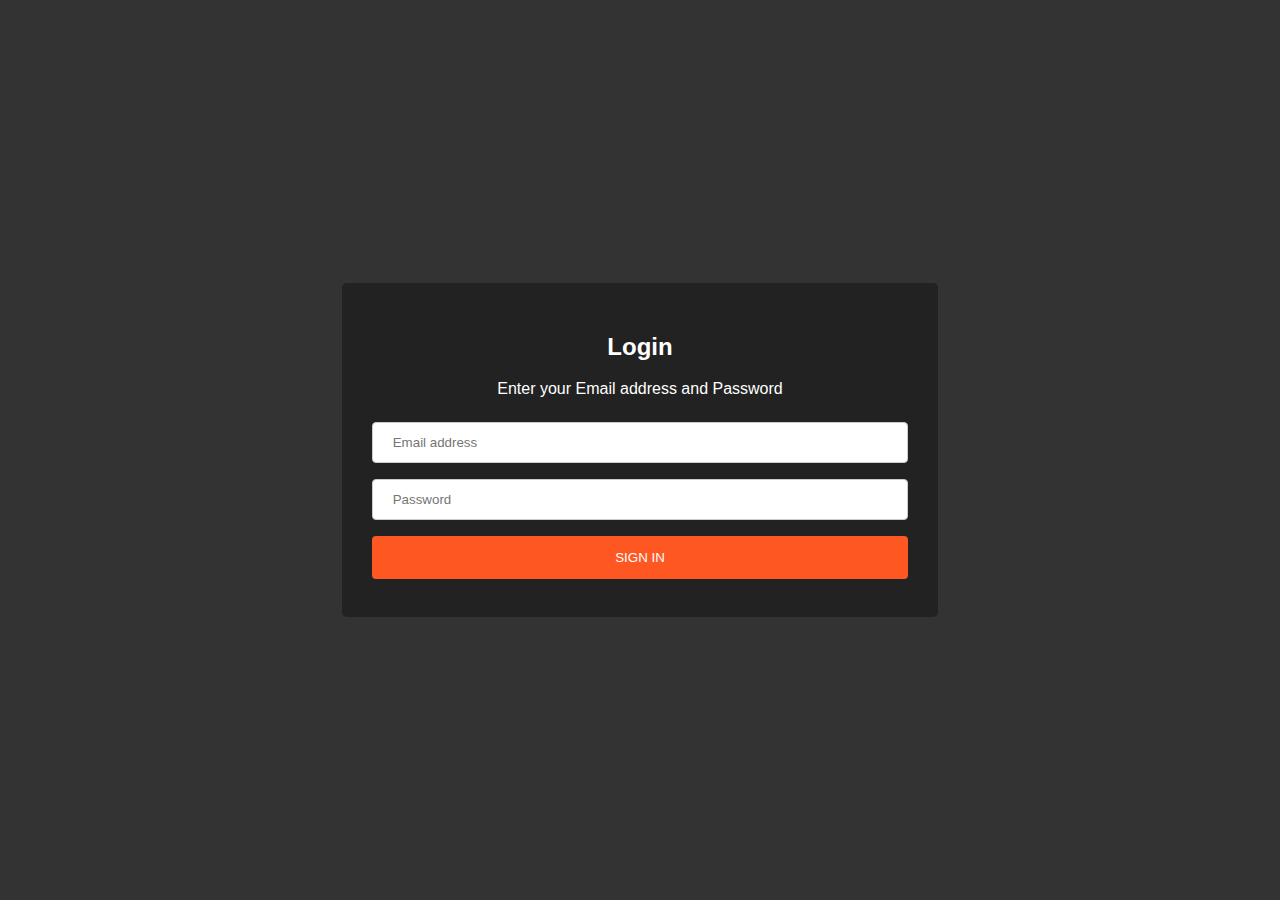
<file: target/classes/templates/index.html>
<!DOCTYPE html>
<!-- <meta http-equiv="refresh" content="0;url=collection/register.html"> -->

<html lang="en" xmlns:th="http://www.thymeleaf.org">
<!DOCTYPE html>
<html>

<head>
    <title>Login</title>
    <style>
        body {
            background-color: #333;
            font-family: Arial, sans-serif;
            color: #fff;
            display: flex;
            justify-content: center;
            align-items: center;
            height: 100vh;
            margin: 0;
        }

        .login-container {
            background-color: #222;
            padding: 30px;
            border-radius: 5px;
            text-align: center;
        }

        input[type="text"],
        input[type="password"] {
            width: 100%;
            padding: 12px 20px;
            margin: 8px 0;
            display: inline-block;
            border: 1px solid #ccc;
            border-radius: 4px;
            box-sizing: border-box;
        }

        .sign-in-btn {
            background-color: #ff5722;
            color: white;
            padding: 14px 20px;
            margin: 8px 0;
            border: none;
            border-radius: 4px;
            cursor: pointer;
            width: 100%;
        }

        .sign-in-btn:hover {
            background-color: #e64a19;
        }
    </style>
</head>

<body>
    <div class="login-container">
        <h2>Login</h2>
        <p>Enter your Email address and Password</p>
        <input type="text" placeholder="Email address" />
        <input type="password" placeholder="Password" />

        <button class="sign-in-btn">SIGN IN</button>

    </div>
</body>

</html>
</file>
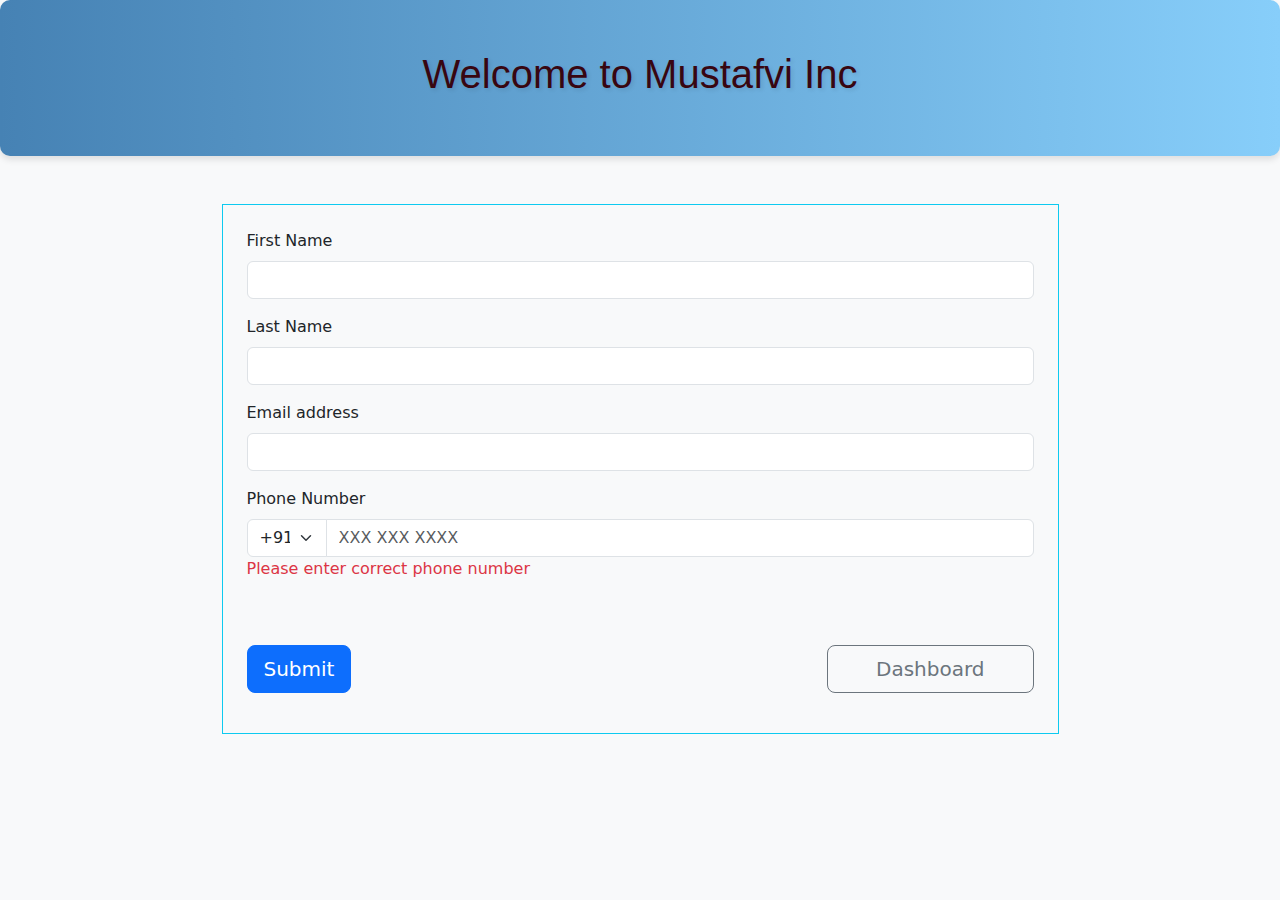
<file: target/classes/templates/collection/register.html>
<!doctype html>
<html lang="en" xmlns:th="http://www.thymeleaf.org">

<head>
    <meta charset="utf-8">
    <meta name="viewport" content="width=device-width, initial-scale=1">
    <title>Spring Boot Project</title>
    <link href="https://cdn.jsdelivr.net/npm/bootstrap@5.3.3/dist/css/bootstrap.min.css" rel="stylesheet"
        integrity="sha384-QWTKZyjpPEjISv5WaRU9OFeRpok6YctnYmDr5pNlyT2bRjXh0JMhjY6hW+ALEwIH" crossorigin="anonymous">
    <style>
        body {
            background-color: #f8f9fa;
        }

        .jumbotron-sm {
            background-image: linear-gradient(to right, #4682b4, #87cefa);
            color: #fff;
            padding: 50px 0;
        }

        .btn-outline-custom {
            color: #4682b4;
            border-color: #4682b4;
        }

        .btn-outline-custom:hover {
            color: #fff;
            background-color: #4682b4;
            border-color: #4682b4;
        }

        .message-container {
            max-width: 600px;
            margin: 0 auto;
        }

        .alert {
            background-color: #f8d7da;
            color: #721c24;
            border-color: #f5c6cb;
        }

        .table-bordered {
            border-color: #4682b4;
        }

        .table-bordered th,
        .table-bordered td {
            border-color: #4682b4;
        }

        /* Adjusted styles */
        .input-group-text {
            width: auto;
        }

        .form-select {
            max-width: 80px;
            /* Adjust the width as needed */
        }

        .form-control {
            flex-grow: 1;
        }
    </style>
    <style>
        .jumbotron-sm {
            background-color: #f8f9fa;
            padding: 50px;
            border-radius: 10px;
            box-shadow: 0 4px 6px rgba(0, 0, 0, 0.1);
            font-family: 'Segoe UI', Tahoma, Geneva, Verdana, sans-serif;
        }

        .display-4 {
            font-size: 2.5rem;
            color: #380611;
            text-shadow: 2px 2px 4px rgba(0, 0, 0, 0.1);
        }
    </style>

</head>

<body>
    <div class="jumbotron-sm text-center">
        <h1 class="display-4"><strong>Welcome to Mustafvi Inc</strong></h1>
    </div>

    <div class="mt-5 text-center" th:if="${session.msg}">
        <p th:text="${session.msg}" class="fs-3 text-danger"></p>

        <th:block th:text="${@employeeServiceImpl.removeSessionMsg()}"></th:block>
    </div>

    <div class="container mt-5">
        <div class="w-75 mx-auto">
            <form th:object="${employeeObj}" th:action="@{/register}" method="post" class="border border-info p-4">
                <input type="hidden" th:field="*{empid}">
                <div class="mb-3">
                    <label for="fName" class="form-label">First Name</label>
                    <input type="text" th:field="*{firstName}" class="form-control" id="fName">
                    <div th:if="${#fields.hasErrors('firstName')}" th:errors="*{firstName}" class="text-danger"></div>
                </div>
                <div class="mb-3">
                    <label for="lName" class="form-label">Last Name</label>
                    <input type="text" th:field="*{lastName}" class="form-control" id="lName">
                    <div th:if="${#fields.hasErrors('lastName')}" th:errors="*{lastName}" class="text-danger"></div>
                </div>
                <div class="mb-3">
                    <label for="exampleInputEmail1" class="form-label">Email address</label>
                    <input type="text" class="form-control" id="exampleInputEmail1" aria-describedby="emailHelp"
                        th:field="*{email}">
                    <div th:if="${#fields.hasErrors('email')}" th:errors="*{email}" class="text-danger"></div>
                </div>

                <div class="mb-3">
                    <label for="phNo" class="form-label">Phone Number</label>
                    <div class="input-group">

                        <select class="form-select" id="countrycodeSelect">
                            <option value="91">+91 </option>

                        </select>
                        <input type="text" th:field="*{phonenumber}" placeholder="XXX XXX XXXX" class="form-control">

                    </div>
                    <div th:if="${#fields.hasErrors('phonenumber')}" class="text-danger">Please enter correct phone
                        number</div>
                </div>
                <br>
                <br>
                <div class="mb-3 d-flex justify-content-between align-items-center">
                    <button type="submit" class="btn btn-lg btn-primary ">Submit</button>
                    <a th:href="@{/collection/dashboard}"
                        class="btn btn-outline-secondary btn-lg px-5 ms-3">Dashboard</a>
                </div>
            </form>
        </div>
    </div>

    <script src="https://cdn.jsdelivr.net/npm/bootstrap@5.3.3/dist/js/bootstrap.bundle.min.js"
        integrity="sha384-YvpcrYf0tY3lHB60NNkmXc5s9fDVZLESaAA55NDzOxhy9GkcIdslK1eN7N6jIeHz"
        crossorigin="anonymous"></script>


</body>

</html>
</file>
